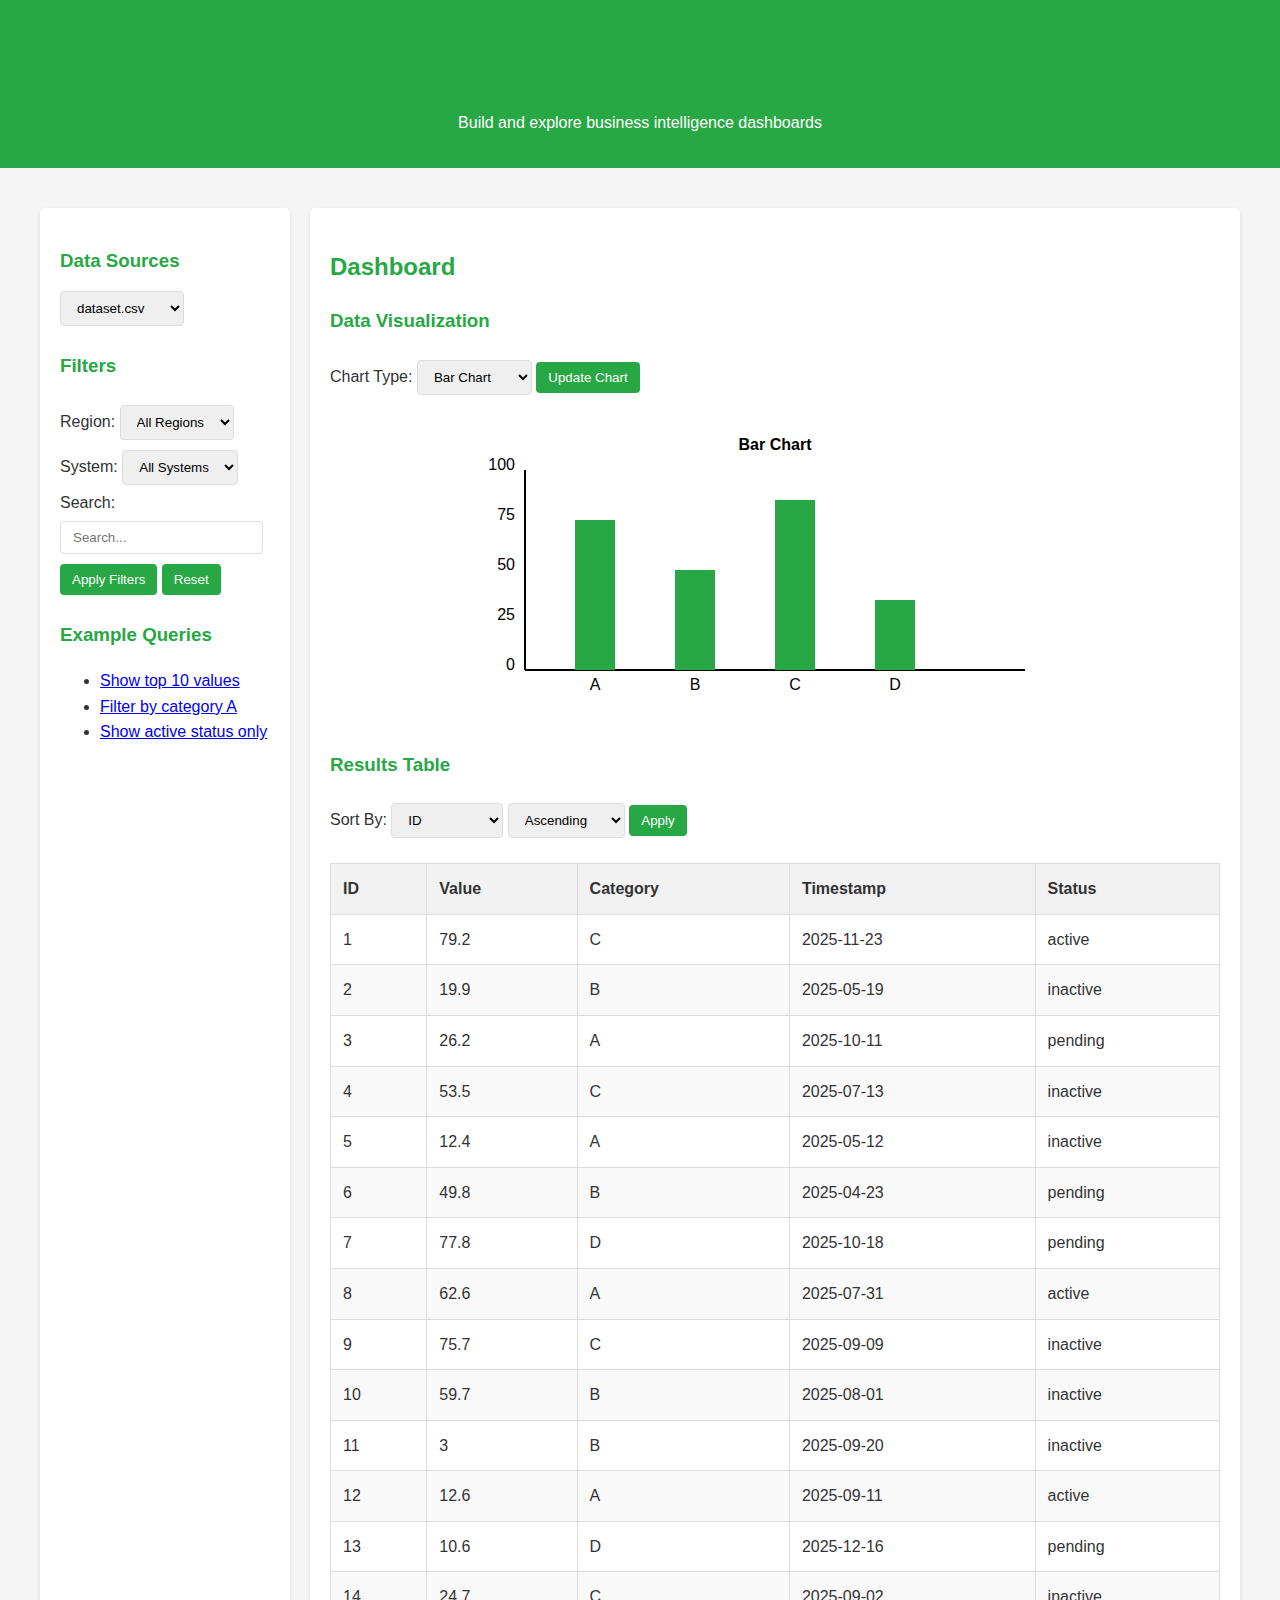
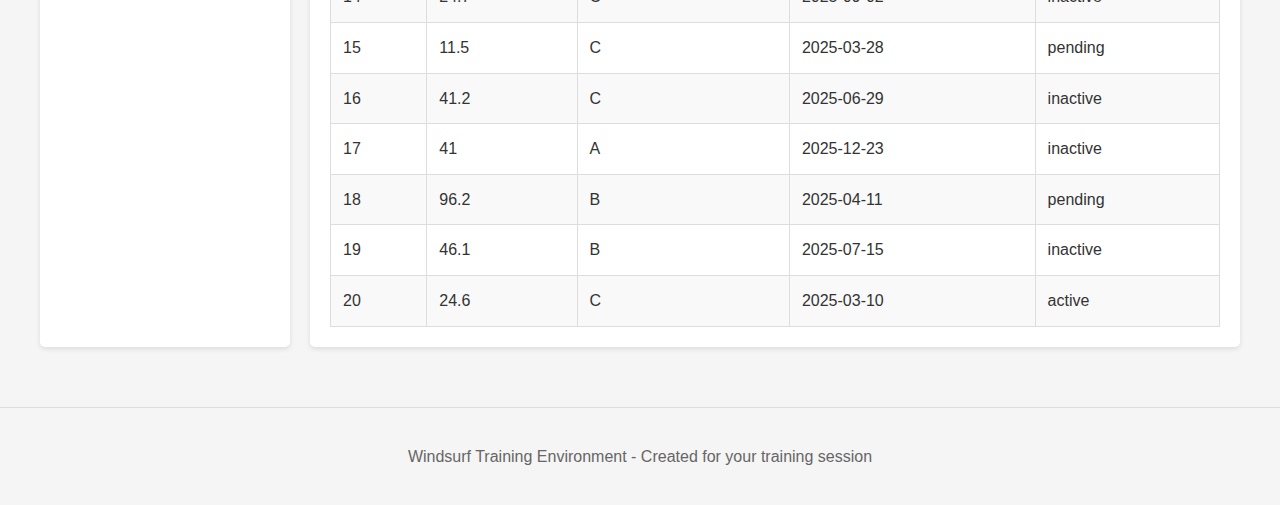
<file: index.html>
<!DOCTYPE html>
<html lang="en">
<head>
    <meta charset="UTF-8">
    <meta name="viewport" content="width=device-width, initial-scale=1.0">
    <title>Windsurf Training Environment</title>
    <style>
        body {
            font-family: 'Segoe UI', Tahoma, Geneva, Verdana, sans-serif;
            line-height: 1.6;
            color: #333;
            margin: 0;
            padding: 0;
            background-color: #f5f5f5;
        }
        
        .container {
            max-width: 1200px;
            margin: 0 auto;
            padding: 20px;
        }
        
        header {
            background-color: #28a745;
            color: white;
            padding: 1rem;
            text-align: center;
        }
        
        h1, h2, h3 {
            color: #28a745;
        }
        
        .dashboard {
            display: grid;
            grid-template-columns: 250px 1fr;
            gap: 20px;
            margin-top: 20px;
        }
        
        .sidebar {
            background-color: white;
            padding: 20px;
            border-radius: 5px;
            box-shadow: 0 2px 5px rgba(0,0,0,0.1);
        }
        
        .main-content {
            background-color: white;
            padding: 20px;
            border-radius: 5px;
            box-shadow: 0 2px 5px rgba(0,0,0,0.1);
        }
        
        .data-source {
            margin-bottom: 20px;
        }
        
        .data-source h3 {
            margin-bottom: 10px;
        }
        
        .filter-section {
            margin-bottom: 20px;
        }
        
        button, select, input {
            padding: 8px 12px;
            margin: 5px 0;
            border: 1px solid #ddd;
            border-radius: 4px;
        }
        
        button {
            background-color: #28a745;
            color: white;
            border: none;
            cursor: pointer;
        }
        
        button:hover {
            background-color: #218838;
        }
        
        .visualization {
            margin-bottom: 30px;
        }
        
        table {
            width: 100%;
            border-collapse: collapse;
            margin-top: 20px;
        }
        
        table, th, td {
            border: 1px solid #ddd;
        }
        
        th, td {
            padding: 12px;
            text-align: left;
        }
        
        th {
            background-color: #f2f2f2;
        }
        
        tr:nth-child(even) {
            background-color: #f9f9f9;
        }
        
        .loading {
            text-align: center;
            padding: 20px;
            font-style: italic;
            color: #666;
        }
        
        footer {
            margin-top: 40px;
            text-align: center;
            padding: 20px;
            color: #666;
            border-top: 1px solid #ddd;
        }
    </style>
</head>
<body>
    <header>
        <h1>Windsurf Training Environment</h1>
        <p>Build and explore business intelligence dashboards</p>
    </header>
    
    <div class="container">
        <div class="dashboard">
            <div class="sidebar">
                <div class="data-source">
                    <h3>Data Sources</h3>
                    <select id="data-source-select">
                        <option value="dataset.csv">dataset.csv</option>
                        <option value="sample_data">Sample Data</option>
                    </select>
                </div>
                
                <div class="filter-section">
                    <h3>Filters</h3>
                    <div>
                        <label for="region-filter">Region:</label>
                        <select id="region-filter">
                            <option value="all">All Regions</option>
                            <option value="north">North</option>
                            <option value="south">South</option>
                            <option value="east">East</option>
                            <option value="west">West</option>
                        </select>
                    </div>
                    
                    <div>
                        <label for="system-filter">System:</label>
                        <select id="system-filter">
                            <option value="all">All Systems</option>
                            <option value="system1">System 1</option>
                            <option value="system2">System 2</option>
                            <option value="system3">System 3</option>
                        </select>
                    </div>
                    
                    <div>
                        <label for="search-filter">Search:</label>
                        <input type="text" id="search-filter" placeholder="Search...">
                    </div>
                    
                    <button id="apply-filters">Apply Filters</button>
                    <button id="reset-filters">Reset</button>
                </div>
                
                <div class="examples">
                    <h3>Example Queries</h3>
                    <ul>
                        <li><a href="#" class="example-query">Show top 10 values</a></li>
                        <li><a href="#" class="example-query">Filter by category A</a></li>
                        <li><a href="#" class="example-query">Show active status only</a></li>
                    </ul>
                </div>
            </div>
            
            <div class="main-content">
                <h2>Dashboard</h2>
                
                <div class="visualization">
                    <h3>Data Visualization</h3>
                    <div>
                        <label for="chart-type">Chart Type:</label>
                        <select id="chart-type">
                            <option value="bar">Bar Chart</option>
                            <option value="line">Line Chart</option>
                            <option value="pie">Pie Chart</option>
                            <option value="scatter">Scatter Plot</option>
                        </select>
                        <button id="update-chart">Update Chart</button>
                    </div>
                    
                    <div id="chart-container" style="height: 300px; background-color: #f9f9f9; margin-top: 20px; display: flex; align-items: center; justify-content: center;">
                        <p>Select data source and apply filters to visualize data</p>
                    </div>
                </div>
                
                <div class="results-table">
                    <h3>Results Table</h3>
                    <div>
                        <label for="sort-by">Sort By:</label>
                        <select id="sort-by">
                            <option value="id">ID</option>
                            <option value="value">Value</option>
                            <option value="category">Category</option>
                            <option value="timestamp">Timestamp</option>
                            <option value="status">Status</option>
                        </select>
                        <select id="sort-order">
                            <option value="asc">Ascending</option>
                            <option value="desc">Descending</option>
                        </select>
                        <button id="apply-sort">Apply</button>
                    </div>
                    
                    <table id="data-table">
                        <thead>
                            <tr>
                                <th>ID</th>
                                <th>Value</th>
                                <th>Category</th>
                                <th>Timestamp</th>
                                <th>Status</th>
                            </tr>
                        </thead>
                        <tbody>
                            <tr>
                                <td colspan="5" class="loading">Select data source and apply filters to view data</td>
                            </tr>
                        </tbody>
                    </table>
                </div>
            </div>
        </div>
    </div>
    
    <footer>
        <p>Windsurf Training Environment - Created for your training session</p>
    </footer>
    
    <script>
        // Simple mock functionality for the training interface
        document.addEventListener('DOMContentLoaded', function() {
            // Sample data for demonstration
            const sampleData = [];
            for (let i = 1; i <= 20; i++) {
                sampleData.push({
                    id: i,
                    value: Math.round(Math.random() * 1000) / 10,
                    category: ['A', 'B', 'C', 'D'][Math.floor(Math.random() * 4)],
                    timestamp: new Date(2025, 0, Math.floor(Math.random() * 365)).toISOString().split('T')[0],
                    status: ['active', 'inactive', 'pending'][Math.floor(Math.random() * 3)]
                });
            }
            
            // Elements
            const applyFiltersBtn = document.getElementById('apply-filters');
            const resetFiltersBtn = document.getElementById('reset-filters');
            const updateChartBtn = document.getElementById('update-chart');
            const applySortBtn = document.getElementById('apply-sort');
            const chartContainer = document.getElementById('chart-container');
            const dataTable = document.getElementById('data-table').querySelector('tbody');
            const exampleQueries = document.querySelectorAll('.example-query');
            
            // Apply filters
            applyFiltersBtn.addEventListener('click', function() {
                // Show loading state
                chartContainer.innerHTML = '<div class="loading">Loading visualization...</div>';
                dataTable.innerHTML = '<tr><td colspan="5" class="loading">Loading data...</td></tr>';
                
                // Simulate loading delay
                setTimeout(function() {
                    updateVisualization();
                    updateTable();
                }, 800);
            });
            
            // Reset filters
            resetFiltersBtn.addEventListener('click', function() {
                document.getElementById('region-filter').value = 'all';
                document.getElementById('system-filter').value = 'all';
                document.getElementById('search-filter').value = '';
                
                // Apply the reset
                applyFiltersBtn.click();
            });
            
            // Update chart
            updateChartBtn.addEventListener('click', function() {
                chartContainer.innerHTML = '<div class="loading">Updating chart...</div>';
                
                setTimeout(function() {
                    updateVisualization();
                }, 800);
            });
            
            // Apply sort
            applySortBtn.addEventListener('click', function() {
                dataTable.innerHTML = '<tr><td colspan="5" class="loading">Sorting data...</td></tr>';
                
                setTimeout(function() {
                    updateTable();
                }, 500);
            });
            
            // Example queries
            exampleQueries.forEach(function(query) {
                query.addEventListener('click', function(e) {
                    e.preventDefault();
                    
                    // Set some example filters based on which query was clicked
                    if (this.textContent === 'Show top 10 values') {
                        document.getElementById('sort-by').value = 'value';
                        document.getElementById('sort-order').value = 'desc';
                    } else if (this.textContent === 'Filter by category A') {
                        document.getElementById('search-filter').value = 'A';
                    } else if (this.textContent === 'Show active status only') {
                        document.getElementById('search-filter').value = 'active';
                    }
                    
                    // Apply the filters
                    applyFiltersBtn.click();
                });
            });
            
            // Function to update visualization
            function updateVisualization() {
                const chartType = document.getElementById('chart-type').value;
                let chartHtml = '';
                
                switch(chartType) {
                    case 'bar':
                        chartHtml = createBarChart();
                        break;
                    case 'line':
                        chartHtml = createLineChart();
                        break;
                    case 'pie':
                        chartHtml = createPieChart();
                        break;
                    case 'scatter':
                        chartHtml = createScatterPlot();
                        break;
                }
                
                chartContainer.innerHTML = chartHtml;
            }
            
            // Function to update table
            function updateTable() {
                const sortBy = document.getElementById('sort-by').value;
                const sortOrder = document.getElementById('sort-order').value;
                const searchTerm = document.getElementById('search-filter').value.toLowerCase();
                
                // Filter and sort data
                let filteredData = [...sampleData];
                
                if (searchTerm) {
                    filteredData = filteredData.filter(item => {
                        return Object.values(item).some(val => 
                            String(val).toLowerCase().includes(searchTerm)
                        );
                    });
                }
                
                filteredData.sort((a, b) => {
                    if (sortOrder === 'asc') {
                        return a[sortBy] > b[sortBy] ? 1 : -1;
                    } else {
                        return a[sortBy] < b[sortBy] ? 1 : -1;
                    }
                });
                
                // Build table rows
                let tableHtml = '';
                
                if (filteredData.length === 0) {
                    tableHtml = '<tr><td colspan="5" class="loading">No results found</td></tr>';
                } else {
                    filteredData.forEach(item => {
                        tableHtml += `
                            <tr>
                                <td>${item.id}</td>
                                <td>${item.value}</td>
                                <td>${item.category}</td>
                                <td>${item.timestamp}</td>
                                <td>${item.status}</td>
                            </tr>
                        `;
                    });
                }
                
                dataTable.innerHTML = tableHtml;
            }
            
            // Chart creation functions
            function createBarChart() {
                return `
                    <svg width="100%" height="100%" viewBox="0 0 600 300" style="background-color: white;">
                        <text x="300" y="30" text-anchor="middle" font-weight="bold">Bar Chart</text>
                        <line x1="50" y1="250" x2="550" y2="250" stroke="black" stroke-width="2"></line>
                        <line x1="50" y1="250" x2="50" y2="50" stroke="black" stroke-width="2"></line>
                        
                        <rect x="100" y="100" width="40" height="150" fill="#28a745"></rect>
                        <rect x="200" y="150" width="40" height="100" fill="#28a745"></rect>
                        <rect x="300" y="80" width="40" height="170" fill="#28a745"></rect>
                        <rect x="400" y="180" width="40" height="70" fill="#28a745"></rect>
                        
                        <text x="120" y="270" text-anchor="middle">A</text>
                        <text x="220" y="270" text-anchor="middle">B</text>
                        <text x="320" y="270" text-anchor="middle">C</text>
                        <text x="420" y="270" text-anchor="middle">D</text>
                        
                        <text x="40" y="250" text-anchor="end">0</text>
                        <text x="40" y="200" text-anchor="end">25</text>
                        <text x="40" y="150" text-anchor="end">50</text>
                        <text x="40" y="100" text-anchor="end">75</text>
                        <text x="40" y="50" text-anchor="end">100</text>
                    </svg>
                `;
            }
            
            function createLineChart() {
                return `
                    <svg width="100%" height="100%" viewBox="0 0 600 300" style="background-color: white;">
                        <text x="300" y="30" text-anchor="middle" font-weight="bold">Line Chart</text>
                        <line x1="50" y1="250" x2="550" y2="250" stroke="black" stroke-width="2"></line>
                        <line x1="50" y1="250" x2="50" y2="50" stroke="black" stroke-width="2"></line>
                        
                        <polyline points="100,180 200,120 300,200 400,90 500,150" fill="none" stroke="#28a745" stroke-width="3"></polyline>
                        <circle cx="100" cy="180" r="5" fill="#28a745"></circle>
                        <circle cx="200" cy="120" r="5" fill="#28a745"></circle>
                        <circle cx="300" cy="200" r="5" fill="#28a745"></circle>
                        <circle cx="400" cy="90" r="5" fill="#28a745"></circle>
                        <circle cx="500" cy="150" r="5" fill="#28a745"></circle>
                        
                        <text x="100" y="270" text-anchor="middle">Jan</text>
                        <text x="200" y="270" text-anchor="middle">Feb</text>
                        <text x="300" y="270" text-anchor="middle">Mar</text>
                        <text x="400" y="270" text-anchor="middle">Apr</text>
                        <text x="500" y="270" text-anchor="middle">May</text>
                        
                        <text x="40" y="250" text-anchor="end">0</text>
                        <text x="40" y="200" text-anchor="end">25</text>
                        <text x="40" y="150" text-anchor="end">50</text>
                        <text x="40" y="100" text-anchor="end">75</text>
                        <text x="40" y="50" text-anchor="end">100</text>
                    </svg>
                `;
            }
            
            function createPieChart() {
                return `
                    <svg width="100%" height="100%" viewBox="0 0 600 300" style="background-color: white;">
                        <text x="300" y="30" text-anchor="middle" font-weight="bold">Pie Chart</text>
                        
                        <circle cx="200" cy="150" r="100" fill="transparent" stroke="black" stroke-width="1"></circle>
                        <path d="M 200 150 L 200 50 A 100 100 0 0 1 285 195 Z" fill="#28a745"></path>
                        <path d="M 200 150 L 285 195 A 100 100 0 0 1 130 220 Z" fill="#5cb85c"></path>
                        <path d="M 200 150 L 130 220 A 100 100 0 0 1 120 80 Z" fill="#82d282"></path>
                        <path d="M 200 150 L 120 80 A 100 100 0 0 1 200 50 Z" fill="#a3e0a3"></path>
                        
                        <circle cx="400" cy="100" r="8" fill="#28a745"></circle>
                        <text x="415" y="105">Category A (35%)</text>
                        
                        <circle cx="400" cy="130" r="8" fill="#5cb85c"></circle>
                        <text x="415" y="135">Category B (25%)</text>
                        
                        <circle cx="400" cy="160" r="8" fill="#82d282"></circle>
                        <text x="415" y="165">Category C (30%)</text>
                        
                        <circle cx="400" cy="190" r="8" fill="#a3e0a3"></circle>
                        <text x="415" y="195">Category D (10%)</text>
                    </svg>
                `;
            }
            
            function createScatterPlot() {
                return `
                    <svg width="100%" height="100%" viewBox="0 0 600 300" style="background-color: white;">
                        <text x="300" y="30" text-anchor="middle" font-weight="bold">Scatter Plot</text>
                        <line x1="50" y1="250" x2="550" y2="250" stroke="black" stroke-width="2"></line>
                        <line x1="50" y1="250" x2="50" y2="50" stroke="black" stroke-width="2"></line>
                        
                        <circle cx="120" cy="180" r="6" fill="#28a745"></circle>
                        <circle cx="210" cy="120" r="6" fill="#28a745"></circle>
                        <circle cx="250" cy="200" r="6" fill="#28a745"></circle>
                        <circle cx="320" cy="90" r="6" fill="#28a745"></circle>
                        <circle cx="380" cy="150" r="6" fill="#28a745"></circle>
                        <circle cx="420" cy="170" r="6" fill="#28a745"></circle>
                        <circle cx="480" cy="110" r="6" fill="#28a745"></circle>
                        <circle cx="150" cy="220" r="6" fill="#28a745"></circle>
                        <circle cx="280" cy="130" r="6" fill="#28a745"></circle>
                        <circle cx="350" cy="190" r="6" fill="#28a745"></circle>
                        <circle cx="400" cy="80" r="6" fill="#28a745"></circle>
                        <circle cx="180" cy="160" r="6" fill="#28a745"></circle>
                        
                        <text x="300" y="280" text-anchor="middle">Value</text>
                        <text x="20" y="150" text-anchor="middle" transform="rotate(-90,20,150)">Category</text>
                    </svg>
                `;
            }
            
            // Initialize with default data
            updateVisualization();
            updateTable();
        });
    </script>
</body>
</html>
</file>
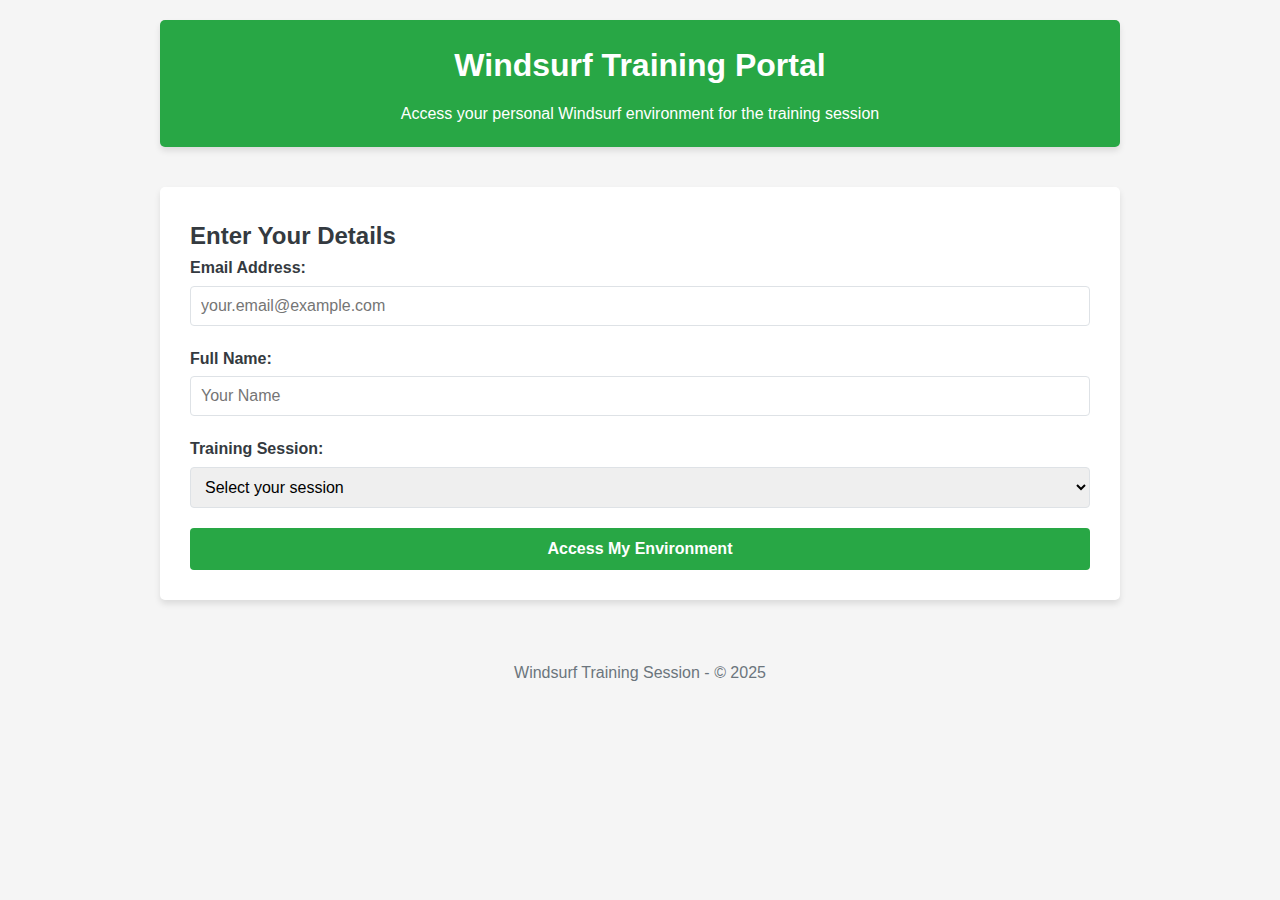
<file: portal/index.html>
<!DOCTYPE html>
<html lang="en">
<head>
    <meta charset="UTF-8">
    <meta name="viewport" content="width=device-width, initial-scale=1.0">
    <title>Windsurf Training Portal</title>
    <link rel="stylesheet" href="styles.css">
</head>
<body>
    <div class="container">
        <header>
            <h1>Windsurf Training Portal</h1>
            <p>Access your personal Windsurf environment for the training session</p>
        </header>

        <div class="login-container">
            <h2>Enter Your Details</h2>
            <form id="login-form">
                <div class="form-group">
                    <label for="email">Email Address:</label>
                    <input type="email" id="email" name="email" required placeholder="your.email@example.com">
                </div>
                <div class="form-group">
                    <label for="name">Full Name:</label>
                    <input type="text" id="name" name="name" required placeholder="Your Name">
                </div>
                <div class="form-group">
                    <label for="session">Training Session:</label>
                    <select id="session" name="session" required>
                        <option value="" disabled selected>Select your session</option>
                        <option value="morning">Morning Session (9:00 AM - 12:00 PM)</option>
                        <option value="afternoon">Afternoon Session (1:00 PM - 4:00 PM)</option>
                        <option value="full-day">Full Day Session (9:00 AM - 4:00 PM)</option>
                    </select>
                </div>
                <button type="submit" class="btn-primary">Access My Environment</button>
            </form>
        </div>

        <div id="environment-info" class="hidden">
            <h2>Your Windsurf Environment</h2>
            <div class="environment-details">
                <p>Your personal Windsurf environment is ready!</p>
                <div class="access-link">
                    <p><strong>Access Link:</strong></p>
                    <a href="#" id="environment-link" target="_blank" class="btn-access">Open Windsurf Environment</a>
                </div>
                <div class="environment-instructions">
                    <h3>Getting Started</h3>
                    <ol>
                        <li>Click the access link above to open your environment</li>
                        <li>The dataset is pre-loaded at <code>/app/data/dataset.csv</code></li>
                        <li>Use the sample dashboard by running: <code>streamlit run sample_dashboard.py</code></li>
                        <li>Follow the instructor's guidance for the training exercises</li>
                    </ol>
                </div>
            </div>
        </div>

        <footer>
            <p>Windsurf Training Session - &copy; 2025</p>
        </footer>
    </div>

    <script src="script.js"></script>
</body>
</html>
</file>
<file: portal/styles.css>
/* Main Styles for Windsurf Training Portal */

:root {
    --primary-color: #28a745; /* Green theme from user's preferences */
    --secondary-color: #218838;
    --light-color: #f8f9fa;
    --dark-color: #343a40;
    --border-color: #dee2e6;
    --shadow-color: rgba(0, 0, 0, 0.1);
}

* {
    box-sizing: border-box;
    margin: 0;
    padding: 0;
}

body {
    font-family: 'Segoe UI', Tahoma, Geneva, Verdana, sans-serif;
    line-height: 1.6;
    color: var(--dark-color);
    background-color: #f5f5f5;
}

.container {
    max-width: 1000px;
    margin: 0 auto;
    padding: 20px;
}

header {
    text-align: center;
    margin-bottom: 40px;
    padding: 20px;
    background-color: var(--primary-color);
    color: white;
    border-radius: 5px;
    box-shadow: 0 4px 6px var(--shadow-color);
}

header h1 {
    margin-bottom: 10px;
}

.login-container, .environment-details {
    background-color: white;
    padding: 30px;
    border-radius: 5px;
    box-shadow: 0 4px 6px var(--shadow-color);
    margin-bottom: 30px;
}

.form-group {
    margin-bottom: 20px;
}

label {
    display: block;
    margin-bottom: 5px;
    font-weight: 600;
}

input, select {
    width: 100%;
    padding: 10px;
    border: 1px solid var(--border-color);
    border-radius: 4px;
    font-size: 16px;
}

input:focus, select:focus {
    outline: none;
    border-color: var(--primary-color);
    box-shadow: 0 0 0 3px rgba(40, 167, 69, 0.25);
}

.btn-primary {
    background-color: var(--primary-color);
    color: white;
    border: none;
    padding: 12px 20px;
    border-radius: 4px;
    cursor: pointer;
    font-size: 16px;
    font-weight: 600;
    width: 100%;
    transition: background-color 0.3s;
}

.btn-primary:hover {
    background-color: var(--secondary-color);
}

.btn-access {
    display: inline-block;
    background-color: var(--primary-color);
    color: white;
    text-decoration: none;
    padding: 12px 20px;
    border-radius: 4px;
    font-weight: 600;
    margin: 10px 0;
    transition: background-color 0.3s;
}

.btn-access:hover {
    background-color: var(--secondary-color);
}

.hidden {
    display: none;
}

.environment-instructions {
    margin-top: 30px;
    padding-top: 20px;
    border-top: 1px solid var(--border-color);
}

.environment-instructions h3 {
    margin-bottom: 15px;
    color: var(--primary-color);
}

.environment-instructions ol {
    padding-left: 20px;
}

.environment-instructions li {
    margin-bottom: 10px;
}

code {
    background-color: #f5f5f5;
    padding: 2px 5px;
    border-radius: 3px;
    font-family: monospace;
    font-size: 14px;
}

.access-link {
    text-align: center;
    margin: 20px 0;
}

footer {
    text-align: center;
    margin-top: 40px;
    padding: 20px;
    color: #6c757d;
}
</file>
